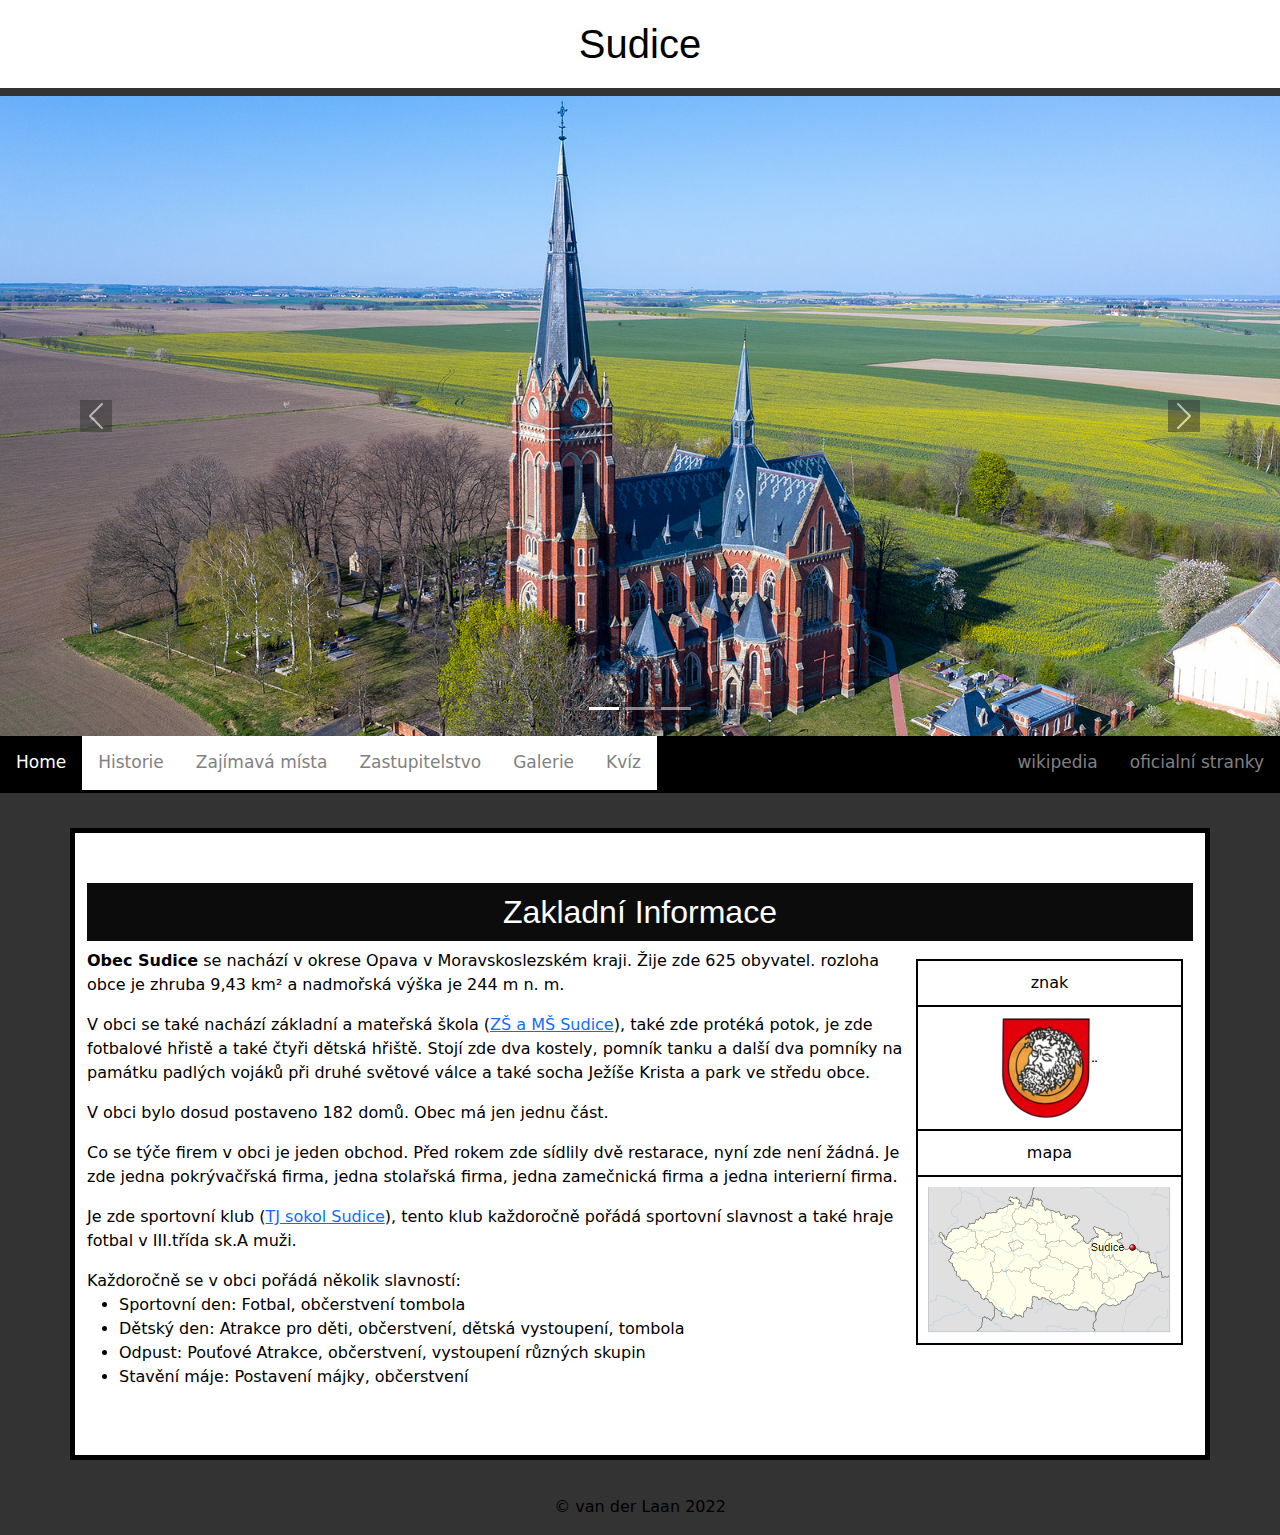
<file: index.html>
<!DOCTYPE html>
<html lang="cs">

<head>
  <meta charset="UTF-8">
  <meta http-equiv="X-UA-Compatible" content="IE=edge">
  <link href="https://cdn.jsdelivr.net/npm/bootstrap@5.1.3/dist/css/bootstrap.min.css" rel="stylesheet">
  <script src="https://cdn.jsdelivr.net/npm/bootstrap@5.1.3/dist/js/bootstrap.bundle.min.js"></script>
  <link rel="stylesheet" href="style.css">
  <title>Sudice</title>


</head>

<body>
  <header>
    <h1>Sudice</h1>
    <div id="demo" class="carousel slide" data-bs-ride="carousel">

      <!-- Indicators/dots -->
      <div class="carousel-indicators bg-transparent">
        <button type="button" data-bs-target="#demo" data-bs-slide-to="0" class="active"></button>
        <button type="button" data-bs-target="#demo" data-bs-slide-to="1"></button>
        <button type="button" data-bs-target="#demo" data-bs-slide-to="2"></button>
      </div>

      <!-- The slideshow/carousel -->
      <div class="carousel-inner">
        <div class="carousel-item active">
          <img src="obrazky/kostel.png" alt="Los Angeles" class="d-block" style="width:100%">
        </div>
        <div class="carousel-item">
          <img src="obrazky/shora.png" alt="" class="d-block" style="width:100%">
        </div>
        <div class="carousel-item">
          <img src="obrazky/tank.png" alt="New York" class="d-block" style="width:100%">
        </div>
      </div>

      <!-- Left and right controls/icons -->
      <button class="carousel-control-prev" type="button" data-bs-target="#demo" data-bs-slide="prev">
        <span class="carousel-control-prev-icon"></span>
      </button>
      <button class="carousel-control-next" type="button" data-bs-target="#demo" data-bs-slide="next">
        <span class="carousel-control-next-icon"></span>
      </button>
    </div>
    <div class="topnav">
      <a class="active" href="index.html">Home</a>
      <a href="a.html">Historie</a>
      <a href="b.html">Zajímavá místa</a>
      <a href="c.html">Zastupitelstvo</a>
      <a href="d.html">Galerie</a>
      <a href="e.html">Kvíz</a>
      <a href="https://www.obecsudice.cz/" style="float:right" class="nemoje">oficialní stranky</a>
      <a href="https://cs.wikipedia.org/wiki/Sudice_(okres_Opava)" style="float:right " class="nemoje">wikipedia</a>


    </div>
  </header>
  <main class="container">







    <h2>Zakladní Informace</h2>
    <table style="float: right;">
      <tr>
        <td> znak</td>
      </tr>
      <tr>
        <td> <img src="obrazky/znak.png" alt="znak">¨</td>
      </tr>
      <tr>
        <td>mapa</td>
      </tr>
      <tr>
        <td><img src="obrazky/mapa.png" alt="mapa"></td>
      </tr>
    </table>
    <p>
      <strong>Obec Sudice</strong>  se nachází v okrese Opava v Moravskoslezském kraji.
      Žije zde 625 obyvatel.
      rozloha obce je zhruba 9,43 km² a nadmořská výška je 244 m n. m.
    </p>
    <p>
      V obci se také nachází základní a mateřská škola (<a href="https://www.skolasudice.cz/">ZŠ a MŠ Sudice</a>),
      také zde protéká potok, je zde fotbalové hřistě a také čtyři dětská hřiště. Stojí zde dva kostely, pomník
      tanku a další dva pomníky na památku padlých vojáků při druhé světové válce a také socha Ježíše Krista a park ve středu obce.
    </p>
    <p>
V obci bylo dosud postaveno 182 domů. Obec má jen jednu část.
    </p>
<p>
  Co se týče firem v obci je jeden obchod. Před rokem zde sídlily dvě restarace, nyní zde není žádná. 
  Je zde jedna pokrývačřská firma, jedna stolařská firma, jedna zamečnická firma a jedna interierní firma.
</p>
<p>
  Je zde sportovní klub (<a href="http://www.tjsokolsudice.cz/">TJ sokol Sudice</a>), tento klub každoročně pořádá sportovní slavnost a také hraje fotbal v  III.třída sk.A muži.
</p>

  Každoročně se v obci pořádá několik slavností:
  <ul>
    <li>Sportovní den: Fotbal, občerstvení tombola</li>
    <li>Dětský den: Atrakce pro děti, občerstvení, dětská vystoupení, tombola</li>
    <li>Odpust: Pouťové Atrakce, občerstvení, vystoupení různých skupin</li>
    <li>Stavění máje: Postavení májky, občerstvení</li>
  </ul>



  </main>
  <footer>
    <p> &copy; van der Laan 2022 </p>
  </footer>
</body>

</html>
</file>
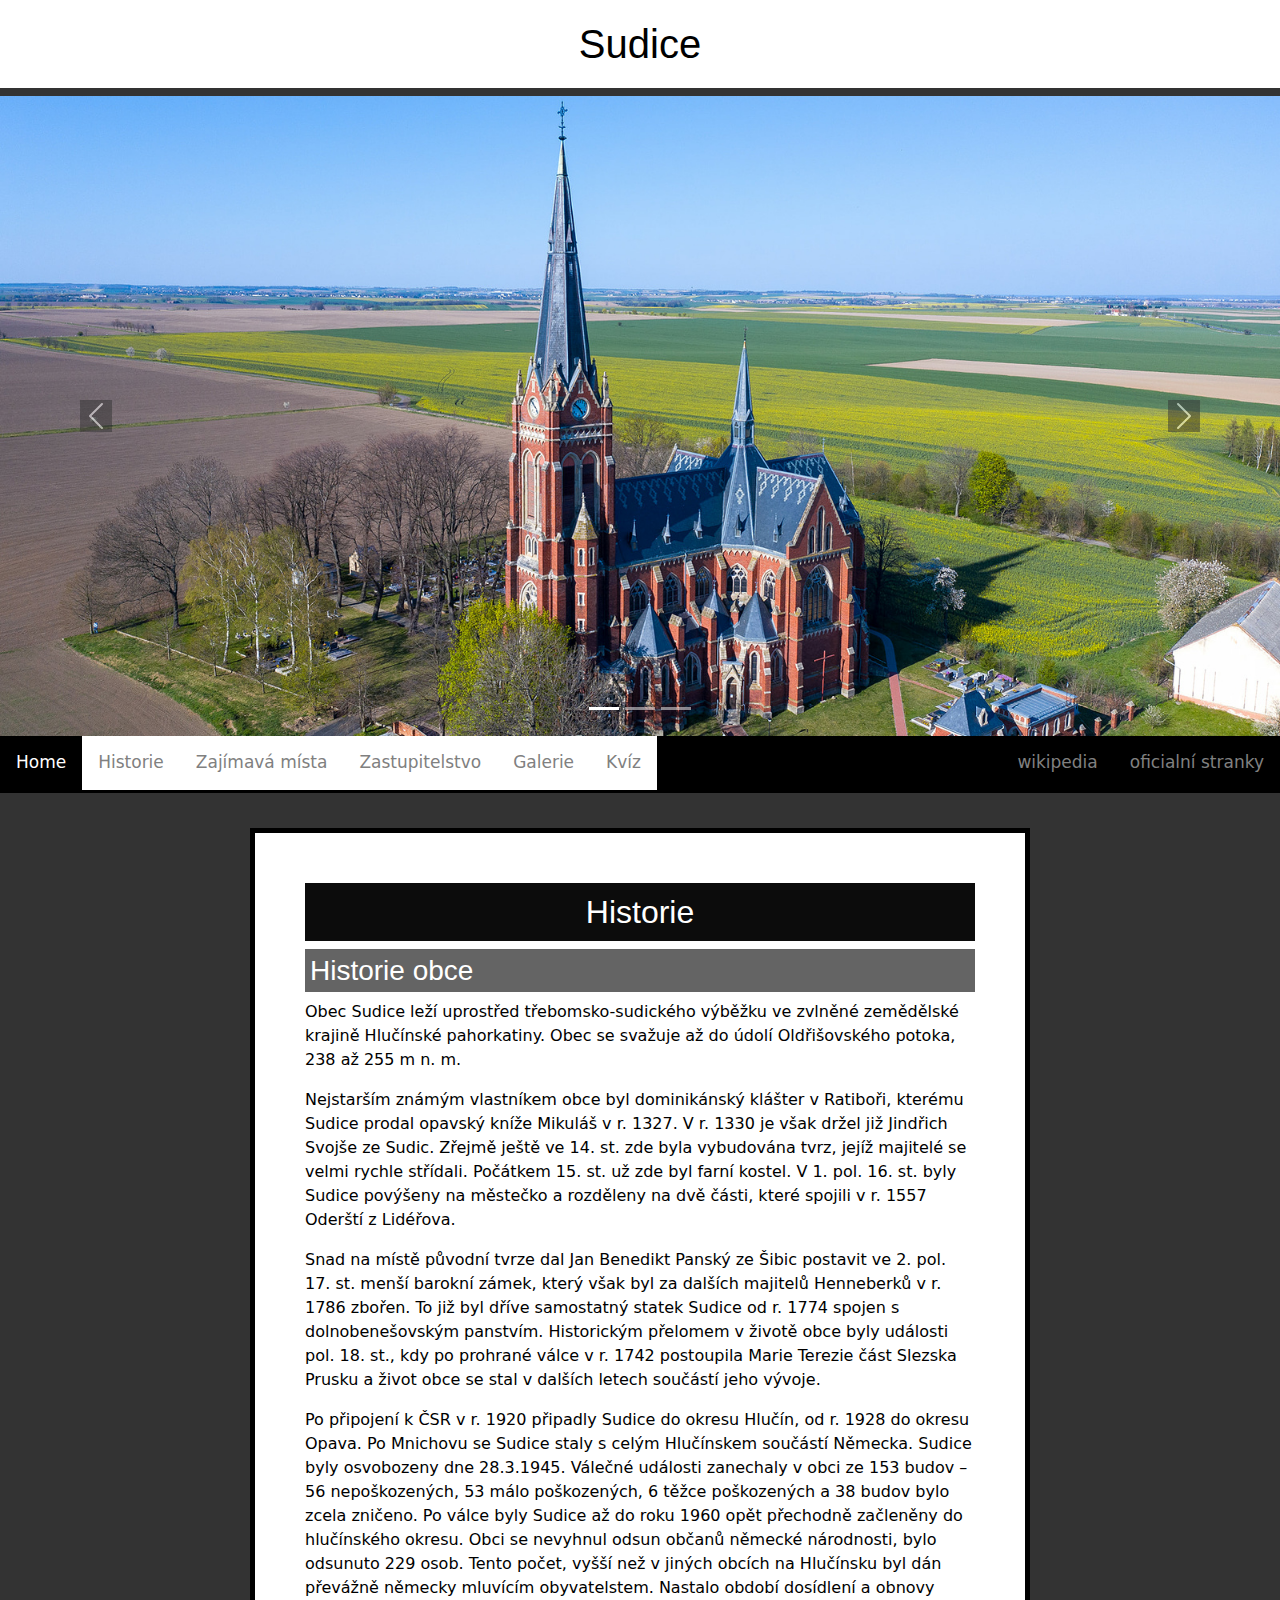
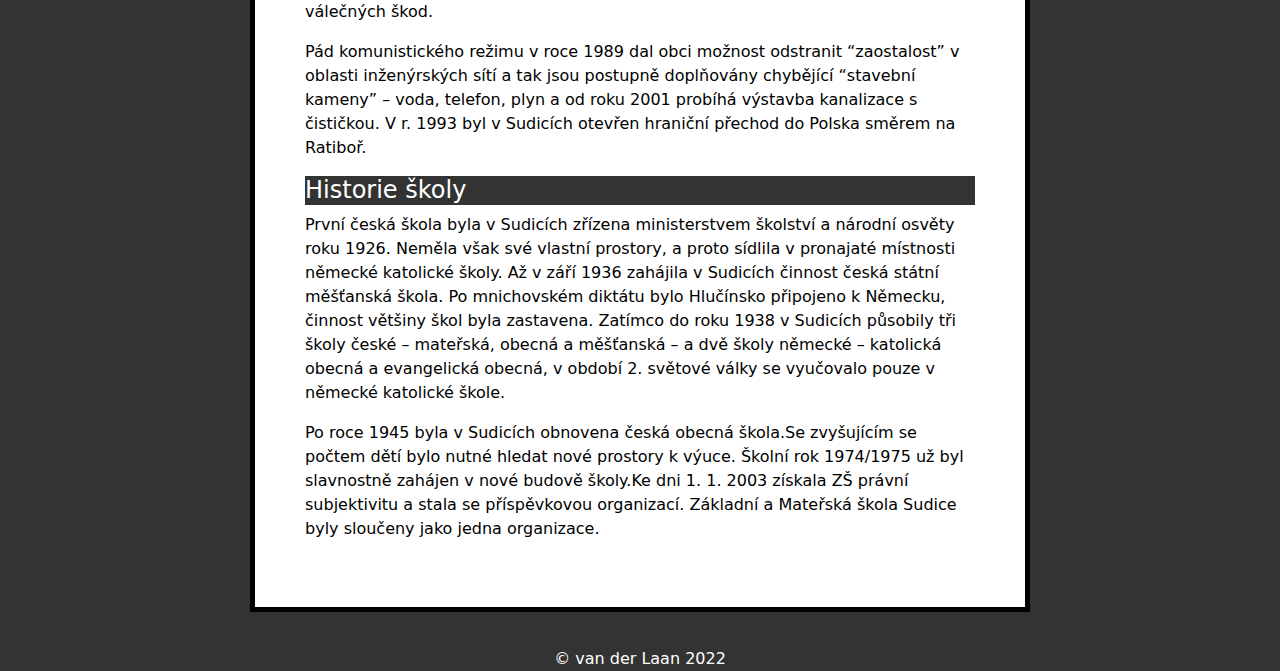
<file: a.html>
<!DOCTYPE html>
<html lang="cs">

<head>
  <meta charset="UTF-8">
  <meta http-equiv="X-UA-Compatible" content="IE=edge">
  <meta name="viewport" content="width=device-width, initial-scale=1.0">
  <link href="https://cdn.jsdelivr.net/npm/bootstrap@5.1.3/dist/css/bootstrap.min.css" rel="stylesheet">
  <script src="https://cdn.jsdelivr.net/npm/bootstrap@5.1.3/dist/js/bootstrap.bundle.min.js"></script>
  <title>Sudice</title>
  <link rel="stylesheet" href="style.css">
</head>

<body>
  <header>

    <h1>Sudice</h1>
    <div id="demo" class="carousel slide" data-bs-ride="carousel">

      <!-- Indicators/dots -->
      <div class="carousel-indicators bg-transparent">
        <button type="button" data-bs-target="#demo" data-bs-slide-to="0" class="active"></button>
        <button type="button" data-bs-target="#demo" data-bs-slide-to="1"></button>
        <button type="button" data-bs-target="#demo" data-bs-slide-to="2"></button>
      </div>

      <!-- The slideshow/carousel -->
      <div class="carousel-inner">
        <div class="carousel-item active">
          <img src="obrazky/kostel.png" alt="Los Angeles" class="d-block" style="width:100%">
        </div>
        <div class="carousel-item">
          <img src="obrazky/shora.png" alt="" class="d-block" style="width:100%">
        </div>
        <div class="carousel-item">
          <img src="obrazky/tank.png" alt="New York" class="d-block" style="width:100%">
        </div>
      </div>

      <!-- Left and right controls/icons -->
      <button class="carousel-control-prev" type="button" data-bs-target="#demo" data-bs-slide="prev">
        <span class="carousel-control-prev-icon"></span>
      </button>
      <button class="carousel-control-next" type="button" data-bs-target="#demo" data-bs-slide="next">
        <span class="carousel-control-next-icon"></span>
      </button>
    </div>
    <div class="topnav">
      <a class="active" href="index.html">Home</a>
      <a href="a.html">Historie</a>
      <a href="b.html">Zajímavá místa</a>
      <a href="c.html">Zastupitelstvo</a>
      <a href="d.html">Galerie</a>
      <a href="e.html">Kvíz</a>
      <a href="https://www.obecsudice.cz/" style="float:right" class="nemoje">oficialní stranky</a>
      <a href="https://cs.wikipedia.org/wiki/Sudice_(okres_Opava)" style="float:right " class="nemoje">wikipedia</a>

    </div>

  </header>
  <main>
    <h2>Historie</h2>
    <h3>Historie obce</h3>
    <p>Obec Sudice leží uprostřed třebomsko-sudického výběžku ve zvlněné zemědělské krajině Hlučínské pahorkatiny. Obec
      se svažuje až do údolí Oldřišovského potoka, 238 až 255 m n. m.</p>
    <p>Nejstarším známým vlastníkem obce byl dominikánský klášter v Ratiboři, kterému Sudice prodal opavský kníže Mikuláš
      v r. 1327. V r. 1330 je však držel již Jindřich Svojše ze Sudic. Zřejmě ještě ve 14. st. zde byla vybudována tvrz,
      jejíž majitelé se velmi rychle střídali. Počátkem 15. st. už zde byl farní kostel. V 1. pol. 16. st. byly Sudice
      povýšeny na městečko a rozděleny na dvě části, které spojili v r. 1557 Oderští z Lidéřova.</p>
    <p>Snad na místě původní tvrze dal Jan Benedikt Panský ze Šibic postavit ve 2. pol. 17. st. menší barokní zámek,
      který však byl za dalších majitelů Henneberků v r. 1786 zbořen. To již byl dříve samostatný statek Sudice od r.
      1774 spojen s dolnobenešovským panstvím. Historickým přelomem v životě obce byly události pol. 18. st., kdy po
      prohrané válce v r. 1742 postoupila Marie Terezie část Slezska Prusku a život obce se stal v dalších letech
      součástí jeho vývoje.</p>
    <p> Po připojení k ČSR v r. 1920 připadly Sudice do okresu Hlučín, od r. 1928 do okresu Opava. Po Mnichovu se Sudice
      staly s celým Hlučínskem součástí Německa. Sudice byly osvobozeny dne 28.3.1945. Válečné události zanechaly v obci
      ze 153 budov – 56 nepoškozených, 53 málo poškozených, 6 těžce poškozených a 38 budov bylo zcela zničeno. Po válce
      byly Sudice až do roku 1960 opět přechodně začleněny do hlučínského okresu. Obci se nevyhnul odsun občanů německé
      národnosti, bylo odsunuto 229 osob. Tento počet, vyšší než v jiných obcích na Hlučínsku byl dán převážně německy
      mluvícím obyvatelstem. Nastalo období dosídlení a obnovy válečných škod.</p>
    <p>Pád komunistického režimu v roce 1989 dal obci možnost odstranit “zaostalost” v oblasti inženýrských sítí a tak
      jsou postupně doplňovány chybějící “stavební kameny” – voda, telefon, plyn a od roku 2001 probíhá výstavba
      kanalizace s čističkou. V r. 1993 byl v Sudicích otevřen hraniční přechod do Polska směrem na Ratiboř. </p>
    <h4>Historie školy</h4>
    <p>První česká škola byla v Sudicích zřízena ministerstvem školství a národní osvěty roku 1926. Neměla však své
      vlastní prostory, a proto sídlila v pronajaté místnosti německé katolické školy. Až v září 1936 zahájila v
      Sudicích činnost česká státní měšťanská škola. Po mnichovském diktátu bylo Hlučínsko připojeno k Německu, činnost
      většiny škol byla zastavena. Zatímco do roku 1938 v Sudicích působily tři školy české – mateřská, obecná a
      měšťanská – a dvě školy německé – katolická obecná a evangelická obecná, v období 2. světové války se vyučovalo
      pouze v německé katolické škole.</p>
    <p>Po roce 1945 byla v Sudicích obnovena česká obecná škola.Se zvyšujícím se počtem dětí bylo nutné hledat nové
      prostory k výuce. Školní rok 1974/1975 už byl slavnostně zahájen v nové budově školy.Ke dni 1. 1. 2003 získala ZŠ
      právní subjektivitu a stala se příspěvkovou organizací. Základní a Mateřská škola Sudice byly sloučeny jako jedna
      organizace.</p>
  </main>
  <footer>
    &copy; van der Laan 2022
  </footer>
</body>

</html>
</file>
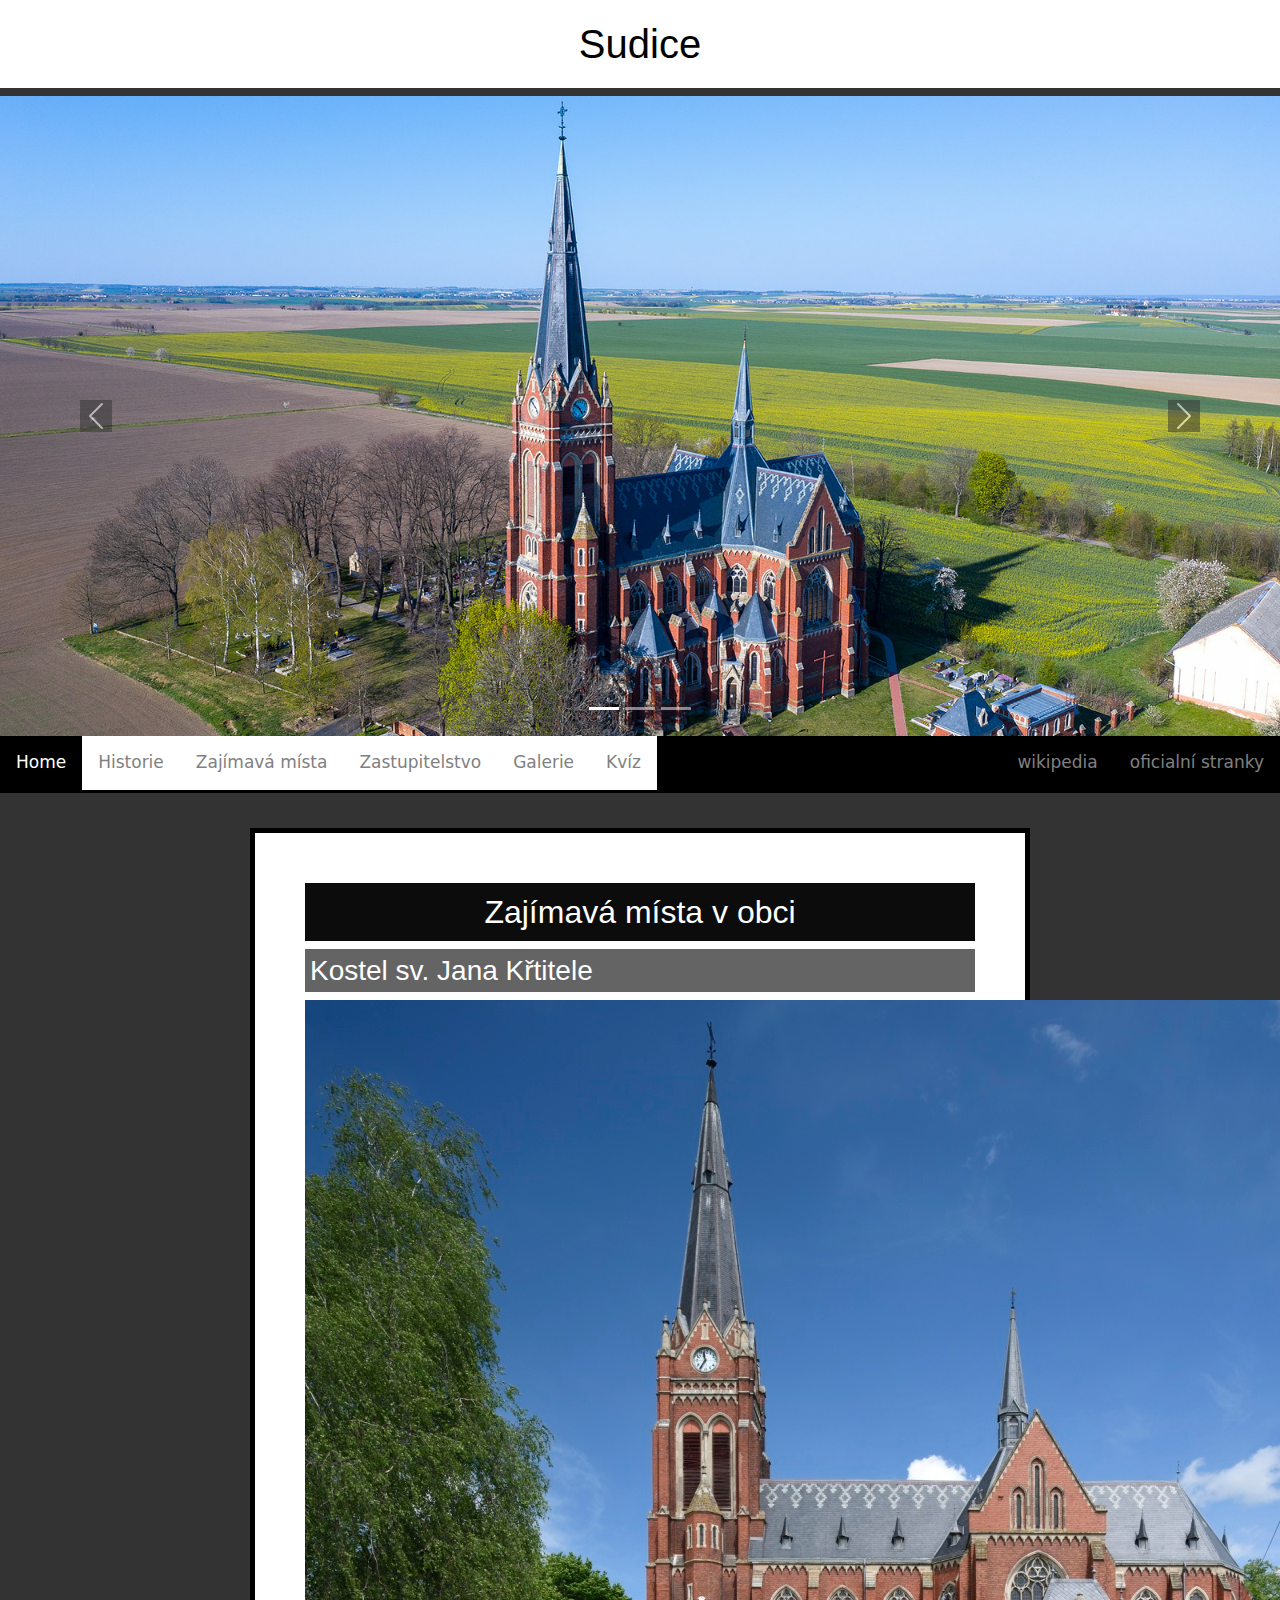
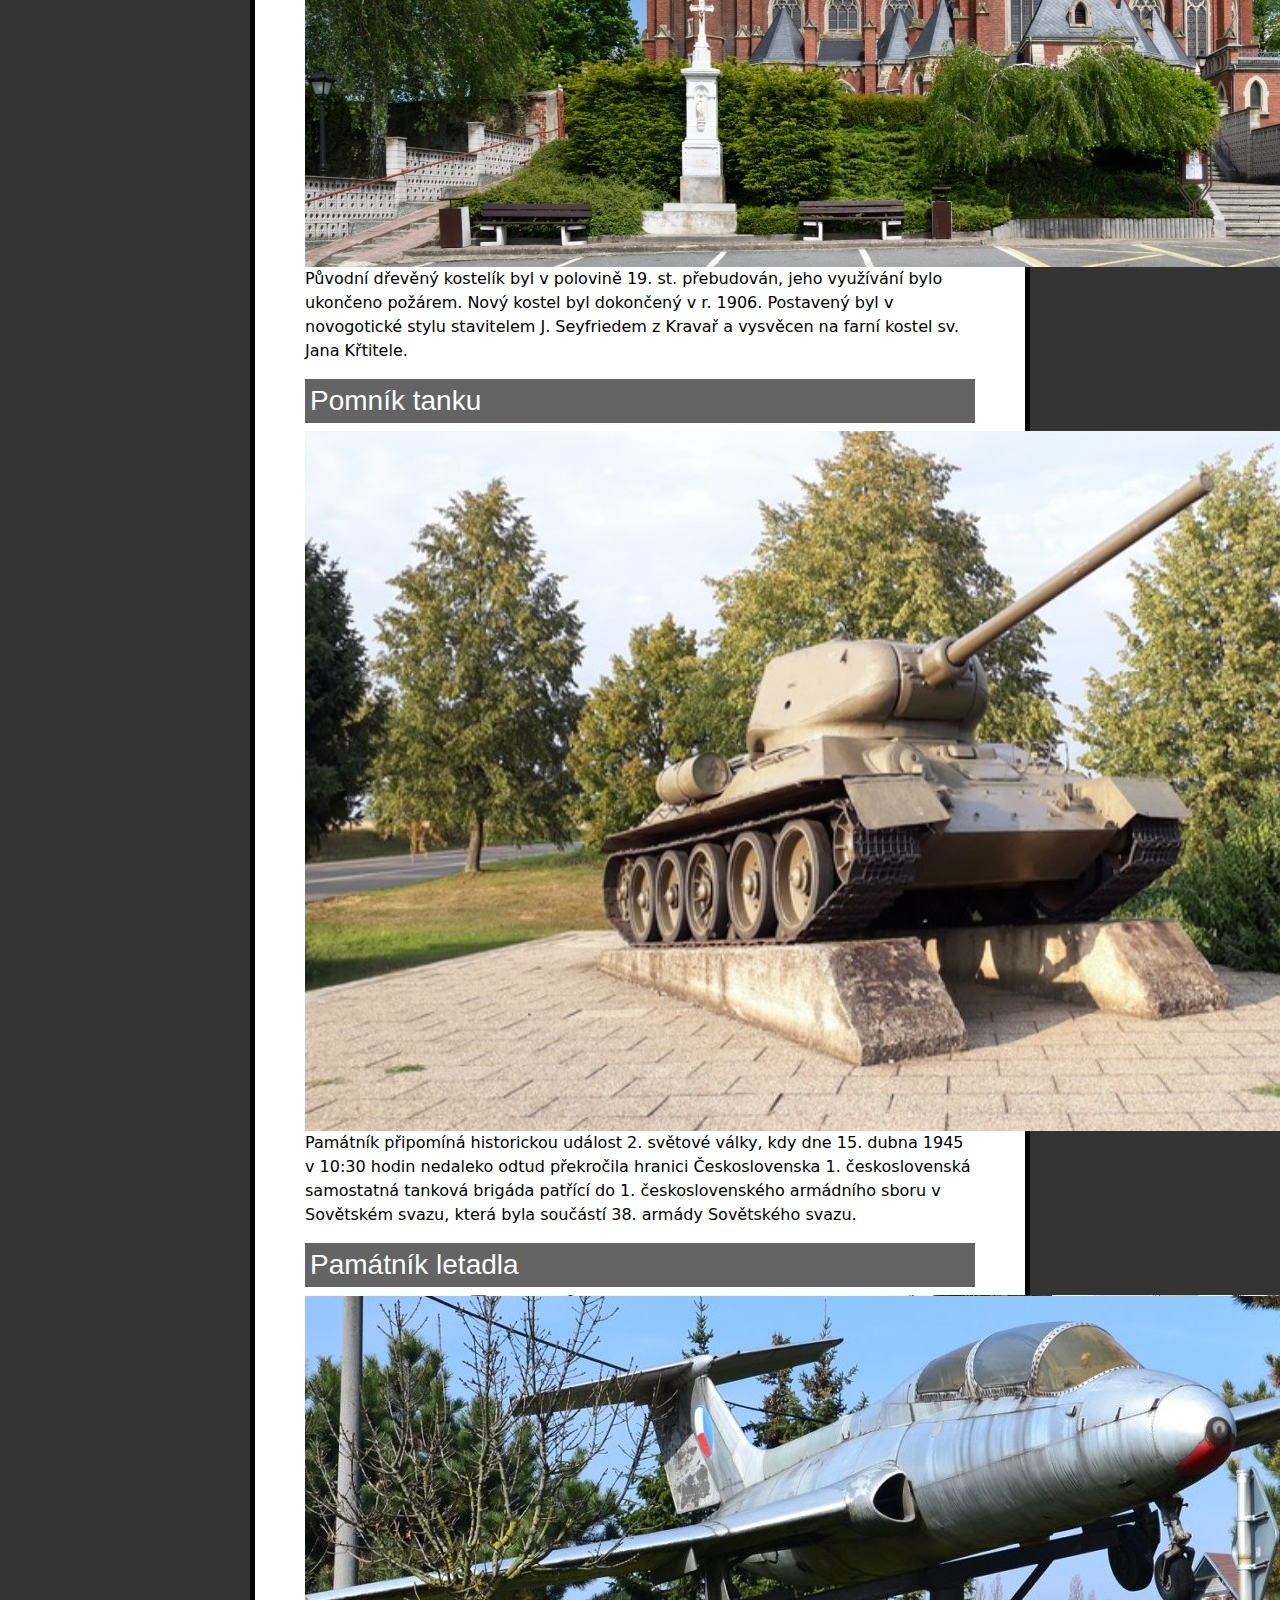
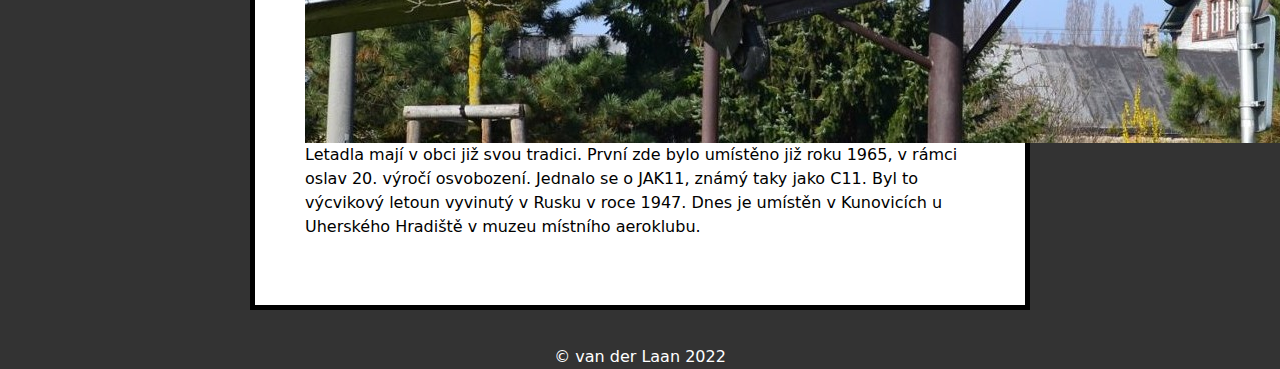
<file: b.html>
<!DOCTYPE html>
<html lang="cs">

<head>
  <meta charset="UTF-8">
  <meta http-equiv="X-UA-Compatible" content="IE=edge">
  <meta name="viewport" content="width=device-width, initial-scale=1.0">
  <link href="https://cdn.jsdelivr.net/npm/bootstrap@5.1.3/dist/css/bootstrap.min.css" rel="stylesheet">
  <script src="https://cdn.jsdelivr.net/npm/bootstrap@5.1.3/dist/js/bootstrap.bundle.min.js"></script>
  <title>Sudice</title>
  <link rel="stylesheet" href="style.css">
</head>

<body>

  <header>
    <h1>Sudice</h1>
    <div id="demo" class="carousel slide" data-bs-ride="carousel">

      <!-- Indicators/dots -->
      <div class="carousel-indicators bg-transparent">
        <button type="button" data-bs-target="#demo" data-bs-slide-to="0" class="active"></button>
        <button type="button" data-bs-target="#demo" data-bs-slide-to="1"></button>
        <button type="button" data-bs-target="#demo" data-bs-slide-to="2"></button>
      </div>

      <!-- The slideshow/carousel -->
      <div class="carousel-inner">
        <div class="carousel-item active">
          <img src="obrazky/kostel.png" alt="Los Angeles" class="d-block" style="width:100%">
        </div>
        <div class="carousel-item">
          <img src="obrazky/shora.png" alt="" class="d-block" style="width:100%">
        </div>
        <div class="carousel-item">
          <img src="obrazky/tank.png" alt="New York" class="d-block" style="width:100%">
        </div>
      </div>

      <!-- Left and right controls/icons -->
      <button class="carousel-control-prev" type="button" data-bs-target="#demo" data-bs-slide="prev">
        <span class="carousel-control-prev-icon"></span>
      </button>
      <button class="carousel-control-next" type="button" data-bs-target="#demo" data-bs-slide="next">
        <span class="carousel-control-next-icon"></span>
      </button>
    </div>
    <div class="topnav">
      <a class="active" href="index.html">Home</a>
      <a href="a.html">Historie</a>
      <a href="b.html">Zajímavá místa</a>
      <a href="c.html">Zastupitelstvo</a>
      <a href="d.html">Galerie</a>
      <a href="e.html">Kvíz</a>
      <a href="https://www.obecsudice.cz/" style="float:right" class="nemoje">oficialní stranky</a>
      <a href="https://cs.wikipedia.org/wiki/Sudice_(okres_Opava)" style="float:right " class="nemoje">wikipedia</a>

    </div>
  </header>
  <main>
    <h2>Zajímavá místa v obci</h2>
    <h3>Kostel sv. Jana Křtitele</h3>
    <img src="obrazky/kostelH.jpg" alt="kostel">
    <p>Původní dřevěný kostelík byl v polovině 19. st. přebudován, jeho využívání bylo ukončeno požárem. Nový kostel byl
      dokončený v r. 1906. Postavený byl v novogotické stylu stavitelem J. Seyfriedem z Kravař a vysvěcen na farní
      kostel sv. Jana Křtitele.</p>
    <h3>Pomník tanku</h3>
    <img src="obrazky/tankH.jpg" alt="památník tanku">
    <p>Památník připomíná historickou událost 2. světové války, kdy dne 15. dubna 1945 v 10:30 hodin nedaleko odtud
      překročila hranici Československa 1. československá samostatná tanková brigáda patřící do 1. československého
      armádního sboru v Sovětském svazu, která byla součástí 38. armády Sovětského svazu.</p>
    <h3>Památník letadla</h3>
    <img src="obrazky/letadloH.jpg" alt="letadlo">
    <p>Letadla mají v obci již svou tradici. První zde bylo umístěno již roku 1965, v rámci oslav 20. výročí
      osvobození. Jednalo se o JAK11, známý taky jako C11. Byl to výcvikový letoun vyvinutý v Rusku v roce 1947. Dnes je
      umístěn v Kunovicích u Uherského Hradiště v muzeu místního aeroklubu.</p>

  </main>
  <footer>
    &copy; van der Laan 2022
  </footer>
</body>

</html>
</file>
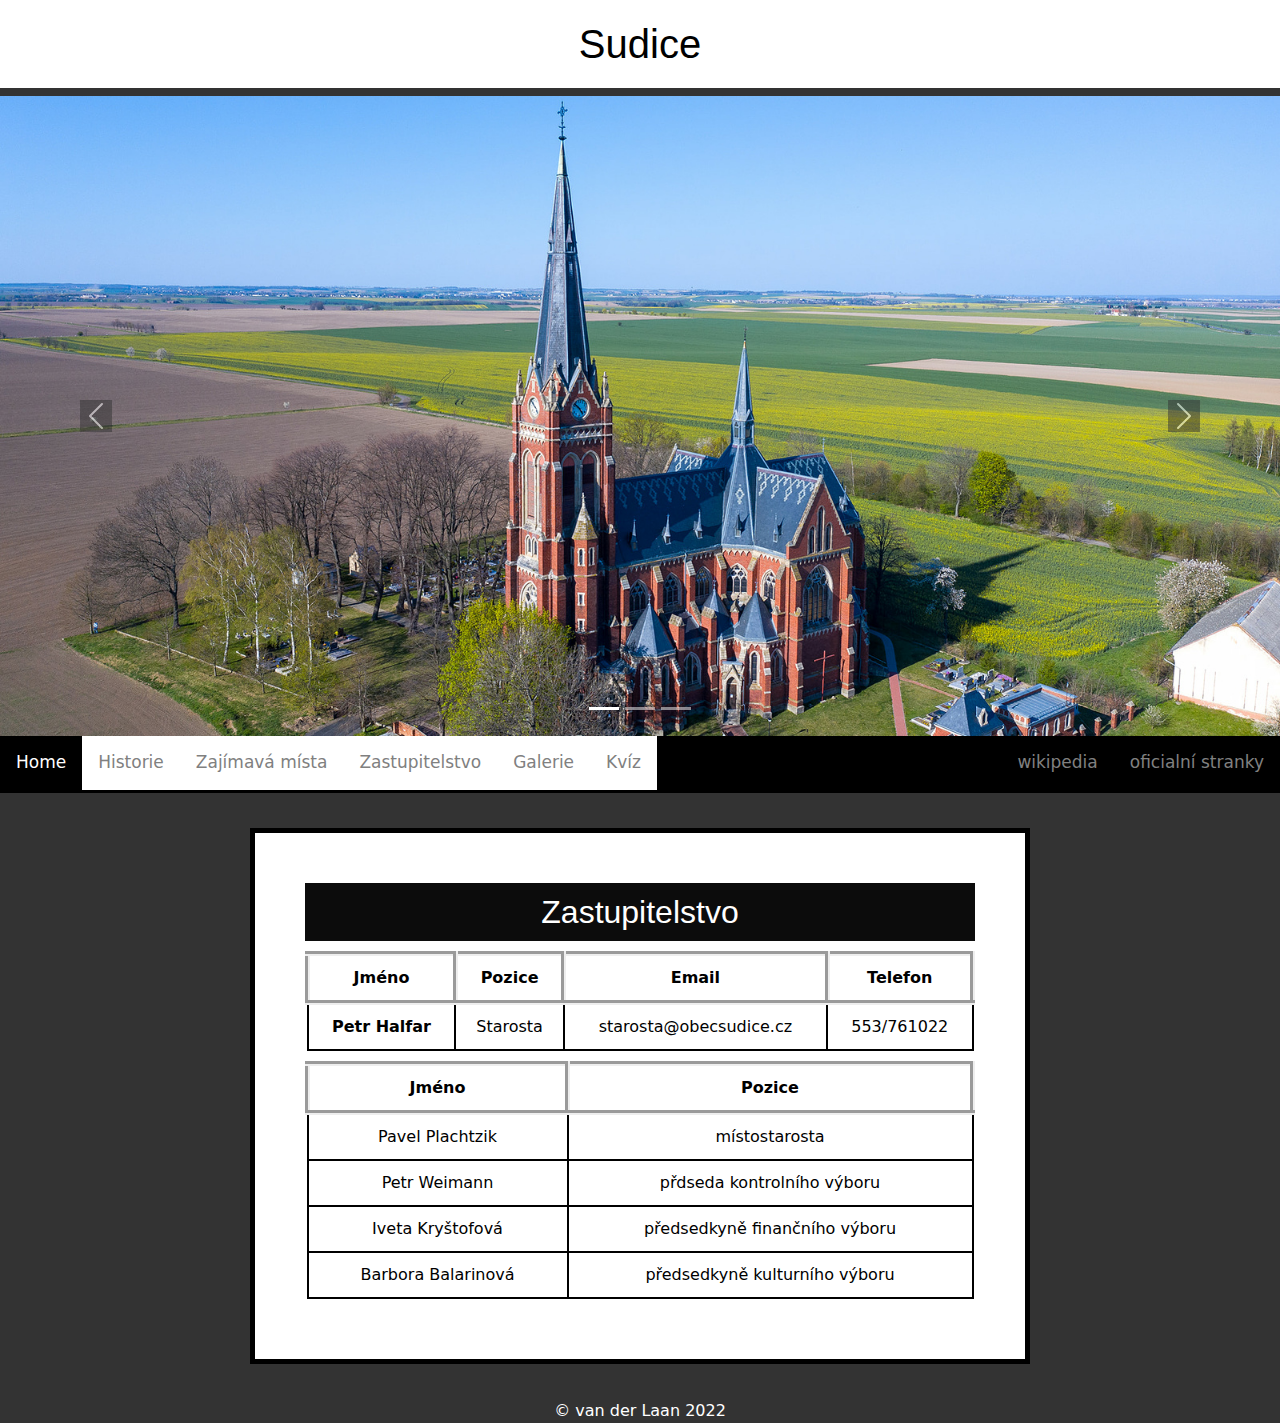
<file: c.html>
<!DOCTYPE html>
<html lang="cs">
<head>
    <meta charset="UTF-8">
    <meta http-equiv="X-UA-Compatible" content="IE=edge">
    <meta name="viewport" content="width=device-width, initial-scale=1.0">
    <link href="https://cdn.jsdelivr.net/npm/bootstrap@5.1.3/dist/css/bootstrap.min.css" rel="stylesheet">
  <script src="https://cdn.jsdelivr.net/npm/bootstrap@5.1.3/dist/js/bootstrap.bundle.min.js"></script>
    <title>Sudice</title>
    <link rel="stylesheet" href="style.css">
</head>
<body>
    <header>
        <h1>Sudice</h1>
        <div id="demo" class="carousel slide" data-bs-ride="carousel">

          <!-- Indicators/dots -->
          <div class="carousel-indicators bg-transparent">
            <button type="button" data-bs-target="#demo" data-bs-slide-to="0" class="active"></button>
            <button type="button" data-bs-target="#demo" data-bs-slide-to="1"></button>
            <button type="button" data-bs-target="#demo" data-bs-slide-to="2"></button>
          </div>
          
          <!-- The slideshow/carousel -->
          <div class="carousel-inner">
            <div class="carousel-item active">
              <img src="obrazky/kostel.png" alt="Los Angeles" class="d-block" style="width:100%">
            </div>
            <div class="carousel-item">
              <img src="obrazky/shora.png" alt="" class="d-block" style="width:100%">
            </div>
            <div class="carousel-item">
              <img src="obrazky/tank.png" alt="New York" class="d-block" style="width:100%">
            </div>
          </div>
          
          <!-- Left and right controls/icons -->
          <button class="carousel-control-prev" type="button" data-bs-target="#demo" data-bs-slide="prev">
            <span class="carousel-control-prev-icon"></span>
          </button>
          <button class="carousel-control-next" type="button" data-bs-target="#demo" data-bs-slide="next">
            <span class="carousel-control-next-icon"></span>
          </button>
        </div>
        <div class="topnav">
            <a class="active" href="index.html">Home</a>
            <a href="a.html">Historie</a>
            <a href="b.html">Zajímavá místa</a>
            <a href="c.html">Zastupitelstvo</a>
            <a href="d.html">Galerie</a>
            <a href="e.html">Kvíz</a>
            <a href="https://www.obecsudice.cz/" style="float:right" class="nemoje">oficialní stranky</a>
            <a href="https://cs.wikipedia.org/wiki/Sudice_(okres_Opava)" style="float:right " class="nemoje">wikipedia</a>
        
          </div>
    </header>
    <main>
      <h2>Zastupitelstvo</h2>
      
      <table class="center" >
        
          <tr>
            <th>Jméno</th>
            <th>Pozice</th>
            <th>Email</th>
            <th>Telefon</th>
          </tr>
        
        <tbody>
          <tr>
            <td><strong>Petr Halfar</strong></td>
            <td>Starosta</td>
            <td>starosta@obecsudice.cz</td>
            <td> 553/761022</td>
          </tr>
        </tbody>
      </table>

      <table class="center">
        <tr>
          <th>Jméno</th>
          <th>Pozice</th>
        </tr>
        <tr>
          <td>Pavel Plachtzik</td>
          <td>místostarosta</td>
        </tr>
        <tr>
          <td>Petr Weimann</td>
          <td>přdseda kontrolního výboru</td>
        </tr>
        <tr>
          <td>Iveta Kryštofová</td>
          <td>předsedkyně finančního výboru</td>
        </tr>
        <tr>
          <td>Barbora Balarinová</td>
          <td>předsedkyně kulturního výboru</td>
        </tr>
      </table>
    

    </main>
 <footer>
  &copy; van der Laan 2022
 </footer>   
</body>
</html>
</file>
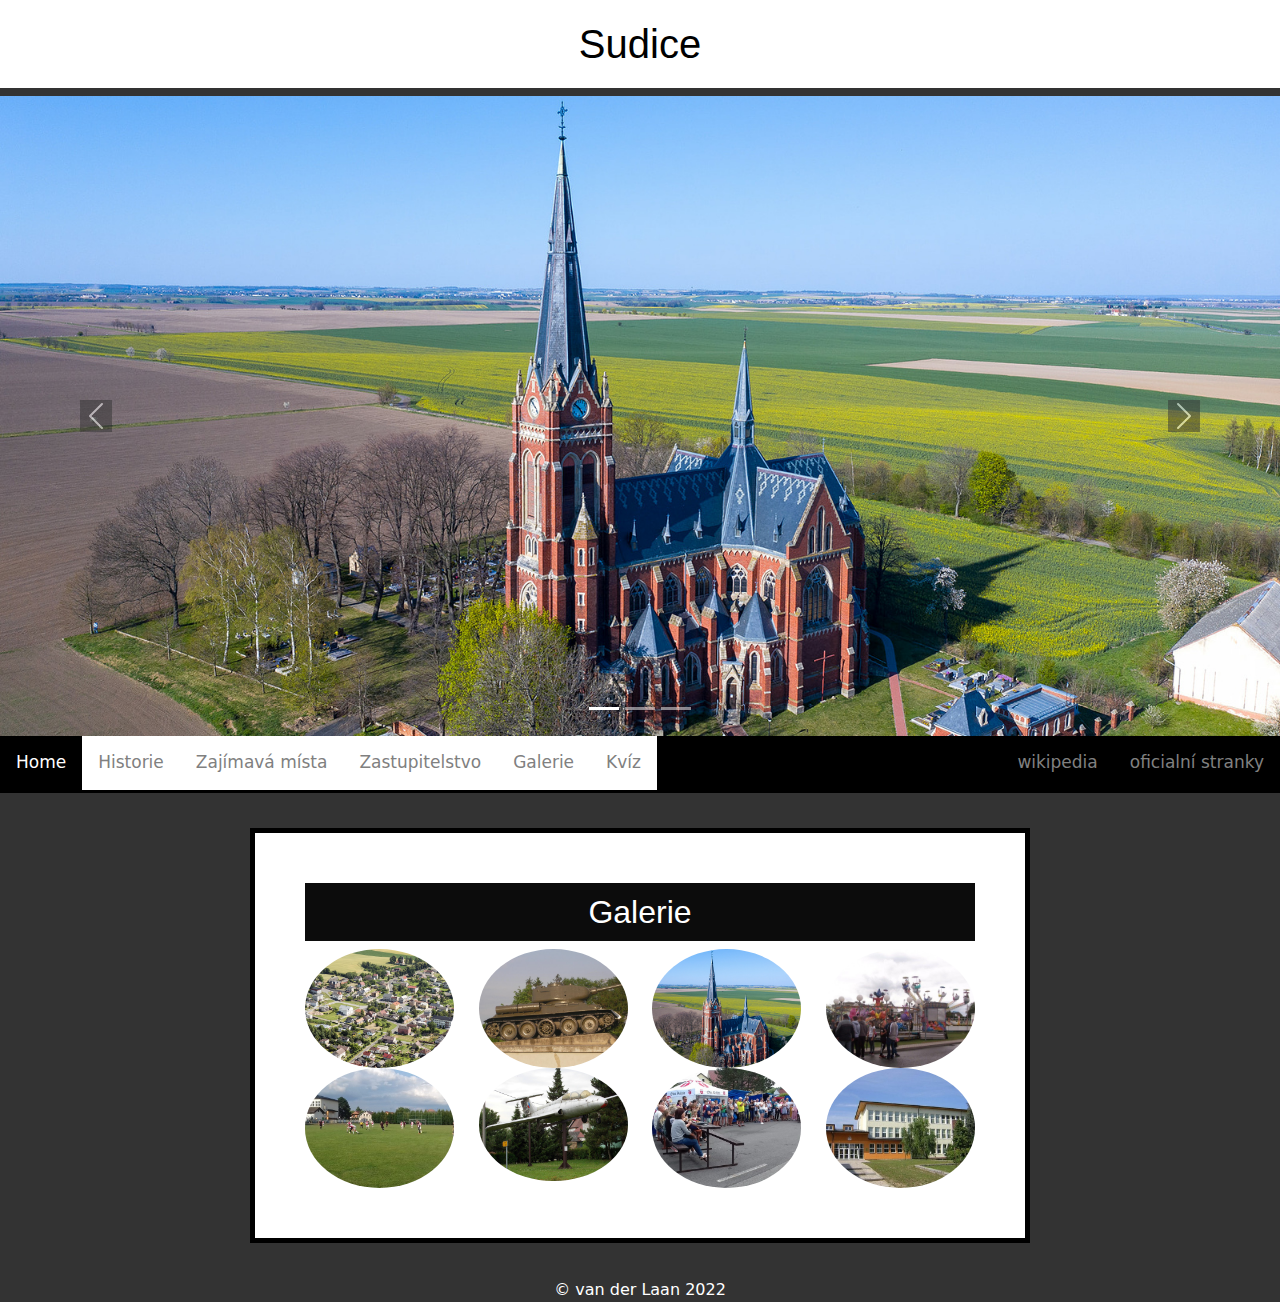
<file: d.html>
<!DOCTYPE html>
<html lang="cs">
<head>
    <meta charset="UTF-8">
    <meta http-equiv="X-UA-Compatible" content="IE=edge">
    <meta name="viewport" content="width=device-width, initial-scale=1.0">
    <link href="https://cdn.jsdelivr.net/npm/bootstrap@5.1.3/dist/css/bootstrap.min.css" rel="stylesheet">
  <script src="https://cdn.jsdelivr.net/npm/bootstrap@5.1.3/dist/js/bootstrap.bundle.min.js"></script>
    <title>Sudice</title>
    <link rel="stylesheet" href="style.css">
</head>
<body>
    <header>
        <h1>Sudice</h1>
       <div id="demo" class="carousel slide" data-bs-ride="carousel">

          <!-- Indicators/dots -->
          <div class="carousel-indicators bg-transparent">
            <button type="button" data-bs-target="#demo" data-bs-slide-to="0" class="active"></button>
            <button type="button" data-bs-target="#demo" data-bs-slide-to="1"></button>
            <button type="button" data-bs-target="#demo" data-bs-slide-to="2"></button>
          </div>
          
          <!-- The slideshow/carousel -->
          <div class="carousel-inner">
            <div class="carousel-item active">
              <img src="obrazky/kostel.png" alt="Los Angeles" class="d-block" style="width:100%">
            </div>
            <div class="carousel-item">
              <img src="obrazky/shora.png" alt="" class="d-block" style="width:100%">
            </div>
            <div class="carousel-item">
              <img src="obrazky/tank.png" alt="New York" class="d-block" style="width:100%">
            </div>
          </div>
          
          <!-- Left and right controls/icons -->
          <button class="carousel-control-prev" type="button" data-bs-target="#demo" data-bs-slide="prev">
            <span class="carousel-control-prev-icon"></span>
          </button>
          <button class="carousel-control-next" type="button" data-bs-target="#demo" data-bs-slide="next">
            <span class="carousel-control-next-icon"></span>
          </button>
        </div>
        <div class="topnav">
            <a class="active" href="index.html">Home</a>
            <a href="a.html">Historie</a>
            <a href="b.html">Zajímavá místa</a>
            <a href="c.html">Zastupitelstvo</a>
            <a href="d.html">Galerie</a>
            <a href="e.html">Kvíz</a>
            <a href="https://www.obecsudice.cz/" style="float:right" class="nemoje">oficialní stranky</a>
                <a href="https://cs.wikipedia.org/wiki/Sudice_(okres_Opava)" style="float:right " class="nemoje">wikipedia</a>
            
          </div>
    </header>
    <main>
      <h2>Galerie</h2>




      <div class="row">
        <div class="col-xl-3 col-lg-3 col-md-6">
          <a href="obrazky/shora.png" data-lightbox="roadtrip">
            <img src="obrazky/shoraG.png" alt="Škola" class="img-fluid rounded-circle" />
          </a>
        </div>
        <div class="col-xl-3 col-lg-3 col-md-6">
          <a href="obrazky/tank.png" data-lightbox="roadtrip">
            <img src="obrazky/tankg.png" alt="Škola" class="img-fluid rounded-circle" />
          </a>
        </div>
        <div class="col-xl-3 col-lg-3 col-md-6">
          <a href="obrazky/kostel.png" data-lightbox="roadtrip">
            <img src="obrazky/kostelG.png" alt="Škola" class="img-fluid rounded-circle" />
          </a>
        </div>
        <div class="col-xl-3 col-lg-3 col-md-6">
          <a href="obrazky/kolotoče.jpg" data-lightbox="roadtrip">
            <img src="obrazky/kolotoče.jpg" alt="Škola" class="img-fluid rounded-circle" />
          </a>
        </div>
        <div class="col-xl-3 col-lg-3 col-md-6">
          <a href="obrazky/fotbal.jpg" data-lightbox="roadtrip">
            <img src="obrazky/fotbal.jpg" alt="Škola" class="img-fluid rounded-circle" />
          </a>
        </div>
        <div class="col-xl-3 col-lg-3 col-md-6">
          <a href="obrazky/letadlo.jpg" data-lightbox="roadtrip">
            <img src="obrazky/letadlo.jpg" alt="Škola" class="img-fluid rounded-circle" />
          </a>
        </div>
        <div class="col-xl-3 col-lg-3 col-md-6">
          <a href="obrazky/odpust.jpg" data-lightbox="roadtrip">
            <img src="obrazky/odpust.jpg" alt="Škola" class="img-fluid rounded-circle" />
          </a>
        </div>
        <div class="col-xl-3 col-lg-3 col-md-6">
          <a href="obrazky/skola.jpg" data-lightbox="roadtrip">
            <img src="obrazky/skola.jpg" alt="Škola" class="img-fluid rounded-circle" />
          </a>
        </div>
      </div>




    </main>
 <footer>
  &copy; van der Laan 2022
 </footer>   
</body>
</html>
</file>
<file: style.css>
*
        {
            background-color: #333;
            color: black;
           
        }
        body{
            background-color: #333;
        }
 h1 {
            background-color: white;
            color: rgb(0, 0, 0);
            /* border-bottom: 1px solid black; */
            font-family: Arial, Helvetica, sans-serif;
            text-align: center;
            padding: 20px;
        }
        h2
        {
            background-color:rgb(12, 12, 12);
            color: white;
            text-align: center;
            font-family: Arial, Helvetica, sans-serif;
            padding: 10px;
        }
        h3
        {
            background-color: rgb(100, 100, 100);
            color: rgb(255, 255, 255);
            text-align: left;
            font-family: Arial, Helvetica, sans-serif;
            padding: 5px;
        }
      
       

       img
       {
       background-color: transparent;
       }
        
        main {
            
            border-width: 5px;
            border-style: solid; 
            padding: 50px;
            background-color: white ;
            margin-top: 35px;
            margin-bottom: 35px;
            margin-left: 250px;
            margin-right: 250px;
        }
        main p{
            background-color: white;
        }
        a{
            background-color: white;
        }
        strong {
            background-color: transparent;
        }
      
      .nemoje{
          background-color: transparent;
      }
    
      table, th, td {
        border: 2px solid black ;
        border-collapse: collapse;
        background-color:white;
        position: relative;
        margin: 10px;
        
    }
    td, th{
        padding: 10px;
        text-align: center;
    }
    th{
        font-weight:bold ;
        border: outset;
        border-width: 5px;
    }
.topnav {
    background-color: #333;
    overflow: hidden;
    border-bottom: solid black;
    background-color: black;
  }
  

  .topnav a {
    float: left;
    color:grey;
    text-align: center;
    padding: 14px 16px;
    text-decoration: none;
    font-size: 17px;
  }
  
 
  .topnav a:hover {
    background-color: black;
    color: white;
  }
 
  
  .topnav a.active {
    background-color:black;
    color: white;
  }
  div{
    background-color: transparent;
  }
  .center {
    margin-left: auto;
    margin-right: auto;
    width: 100%;
  }
  ul li{
    background-color: white;
    
  }
  ul{
    background-color: white;
  }
  h4{
    color: white;
    background-color: #333;
  }
label{
    margin: 10px;
}
.btn{
    margin: 10px;
}
footer{
    text-align: center;
    color: white;
}
form{
  background-color: transparent;
}
</file>
